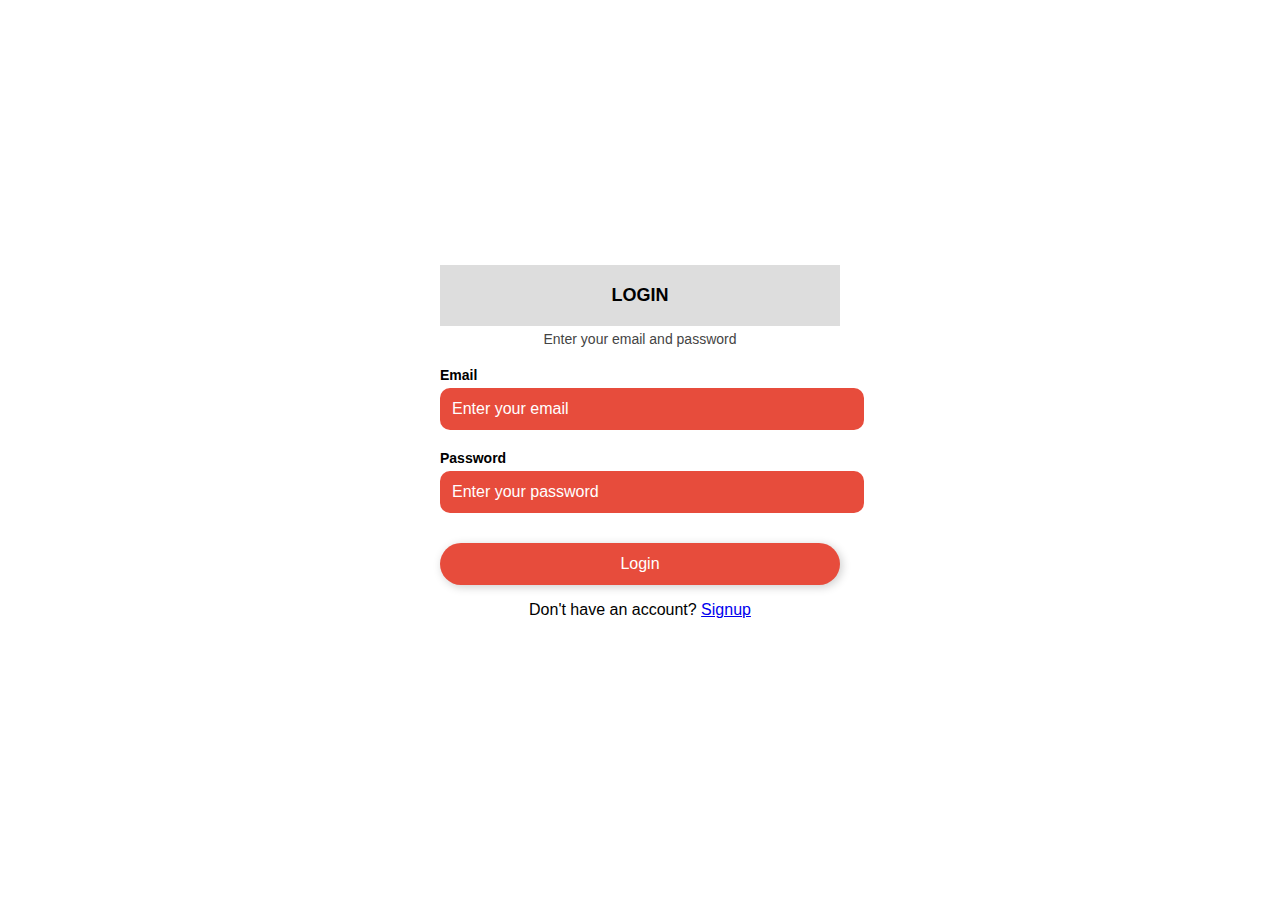
<file: login.html>
<!DOCTYPE html>
<html lang="en">
<head>
    <meta charset="UTF-8">
    <meta name="viewport" content="width=device-width, initial-scale=1.0">
    <title>Login</title>
    <style>
        body {
            font-family: Arial, sans-serif;
            display: flex;
            flex-direction: column;
            align-items: center;
            justify-content: center;
            height: 100vh;
            background-color: #fff;
            margin: 0;
        }
        .container {
            width: 100%;
            max-width: 400px;
            text-align: center;
        }
        .header {
            background-color: #ddd;
            padding: 20px;
            font-size: 18px;
            font-weight: bold;
        }
        .sub-header {
            font-size: 14px;
            margin-top: 5px;
            color: #444;
        }
        .form-group {
            margin: 20px 0;
            text-align: left;
        }
        label {
            font-weight: bold;
            font-size: 14px;
            display: block;
            margin-bottom: 5px;
        }
        input {
            width: 100%;
            padding: 12px;
            border-radius: 10px;
            border: none;
            background: #e74c3c;
            color: white;
            font-size: 16px;
        }
        input::placeholder {
            color: white;
        }
        .button {
            width: 100%;
            padding: 12px;
            background: #e74c3c;
            color: white;
            border: none;
            border-radius: 25px;
            font-size: 16px;
            cursor: pointer;
            margin-top: 10px;
            box-shadow: 2px 2px 10px rgba(0, 0, 0, 0.2);
            transition: all 0.3s ease;
        }
        .button:hover {
            background: #c0392b;
        }
    </style>
</head>
<body>
    <div class="container">
        <div class="header">LOGIN</div>
        <p class="sub-header">Enter your email and password</p>
        
        <form onsubmit="return checkLogin()">
            <div class="form-group">
                <label>Email</label>
                <input type="email" id="loginEmail" placeholder="Enter your email" required>
            </div>
            <div class="form-group">
                <label>Password</label>
                <input type="password" id="loginPassword" placeholder="Enter your password" required>
            </div>
            <button type="submit" class="button">Login</button>
        </form>
        <p>Don't have an account? <a href="signup.html">Signup</a></p>
    </div>

    <script>
        function checkLogin() {
            const email = document.getElementById("loginEmail").value;
            const password = document.getElementById("loginPassword").value;

            const savedEmail = localStorage.getItem("userEmail");
            const savedPassword = localStorage.getItem("userPassword");

            if (email === savedEmail && password === savedPassword) {
                alert("Login successful!");
                window.location.href = "dashboard.html"; // Redirect to Dashboard
                return false;
            } else {
                alert("Invalid email or password. Try again.");
                return false;
            }
        }
    </script>
</body>
</html>
</file>
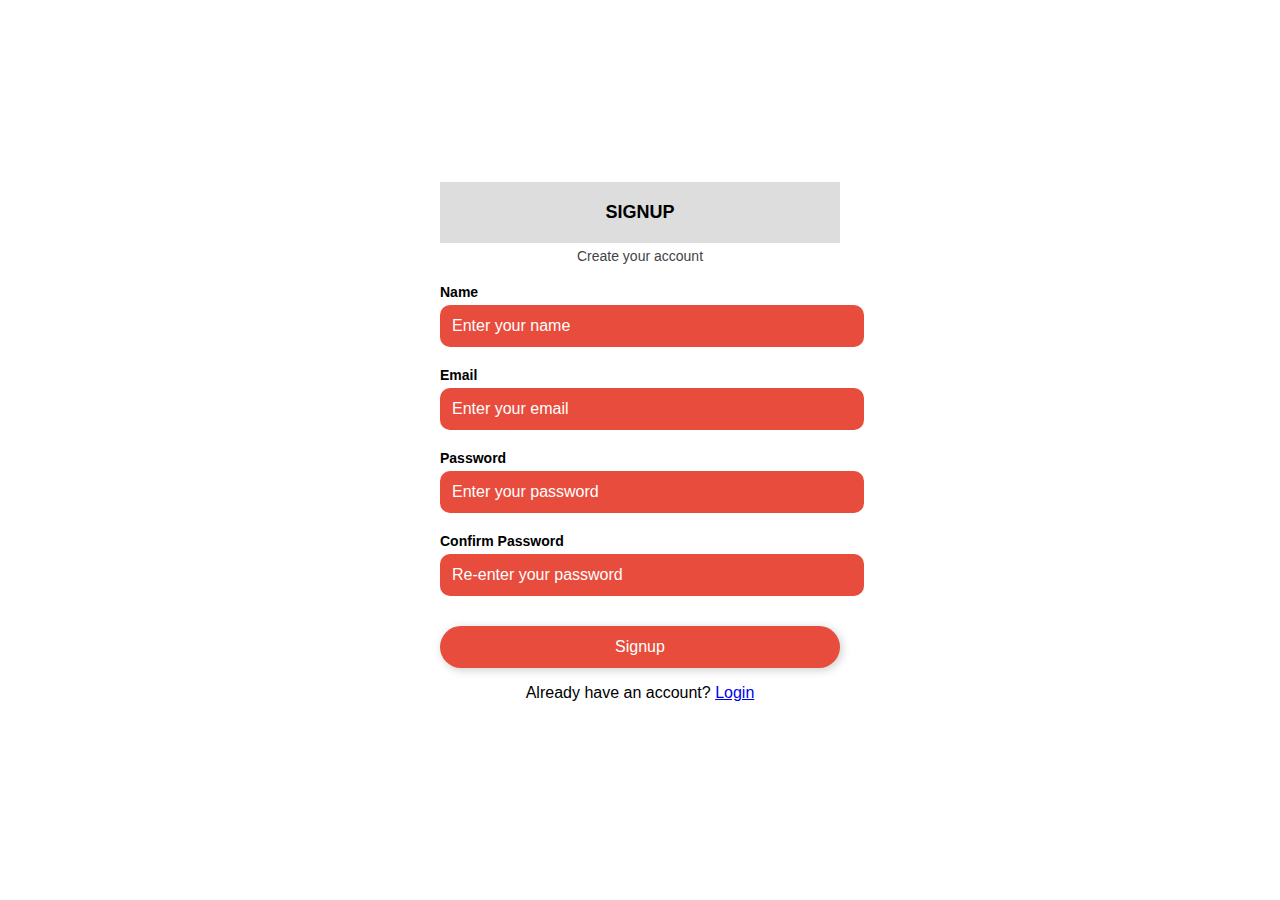
<file: signup.html>
<!DOCTYPE html>
<html lang="en">
<head>
    <meta charset="UTF-8">
    <meta name="viewport" content="width=device-width, initial-scale=1.0">
    <title>Signup</title>
    <style>
        body {
            font-family: Arial, sans-serif;
            display: flex;
            flex-direction: column;
            align-items: center;
            justify-content: center;
            height: 100vh;
            background-color: #fff;
            margin: 0;
        }
        .container {
            width: 100%;
            max-width: 400px;
            text-align: center;
        }
        .header {
            background-color: #ddd;
            padding: 20px;
            font-size: 18px;
            font-weight: bold;
        }
        .sub-header {
            font-size: 14px;
            margin-top: 5px;
            color: #444;
        }
        .form-group {
            margin: 20px 0;
            text-align: left;
        }
        label {
            font-weight: bold;
            font-size: 14px;
            display: block;
            margin-bottom: 5px;
        }
        input {
            width: 100%;
            padding: 12px;
            border-radius: 10px;
            border: none;
            background: #e74c3c;
            color: white;
            font-size: 16px;
        }
        input::placeholder {
            color: white;
        }
        .button {
            width: 100%;
            padding: 12px;
            background: #e74c3c;
            color: white;
            border: none;
            border-radius: 25px;
            font-size: 16px;
            cursor: pointer;
            margin-top: 10px;
            box-shadow: 2px 2px 10px rgba(0, 0, 0, 0.2);
            transition: all 0.3s ease;
        }
        .button:hover {
            background: #c0392b;
        }
    </style>
</head>
<body>
    <div class="container">
        <div class="header">SIGNUP</div>
        <p class="sub-header">Create your account</p>
        
        <form onsubmit="return saveUser()">
            <div class="form-group">
                <label>Name</label>
                <input type="text" id="signupName" placeholder="Enter your name" required>
            </div>
            <div class="form-group">
                <label>Email</label>
                <input type="email" id="signupEmail" placeholder="Enter your email" required>
            </div>
            <div class="form-group">
                <label>Password</label>
                <input type="password" id="signupPassword" placeholder="Enter your password" required>
            </div>
            <div class="form-group">
                <label>Confirm Password</label>
                <input type="password" id="confirmPassword" placeholder="Re-enter your password" required>
            </div>
            <button type="submit" class="button">Signup</button>
        </form>
        <p>Already have an account? <a href="login.html">Login</a></p>
    </div>

    <script>
        function saveUser() {
            const name = document.getElementById("signupName").value;
            const email = document.getElementById("signupEmail").value;
            const password = document.getElementById("signupPassword").value;
            const confirmPassword = document.getElementById("confirmPassword").value;

            if (password !== confirmPassword) {
                alert("Passwords do not match!");
                return false;
            }

            localStorage.setItem("userName", name);
            localStorage.setItem("userEmail", email);
            localStorage.setItem("userPassword", password);

            alert("Signup successful! You can now login.");
            window.location.href = "login.html"; // Redirect to Login Page
            return false;
        }
    </script>
</body>
</html>
</file>
